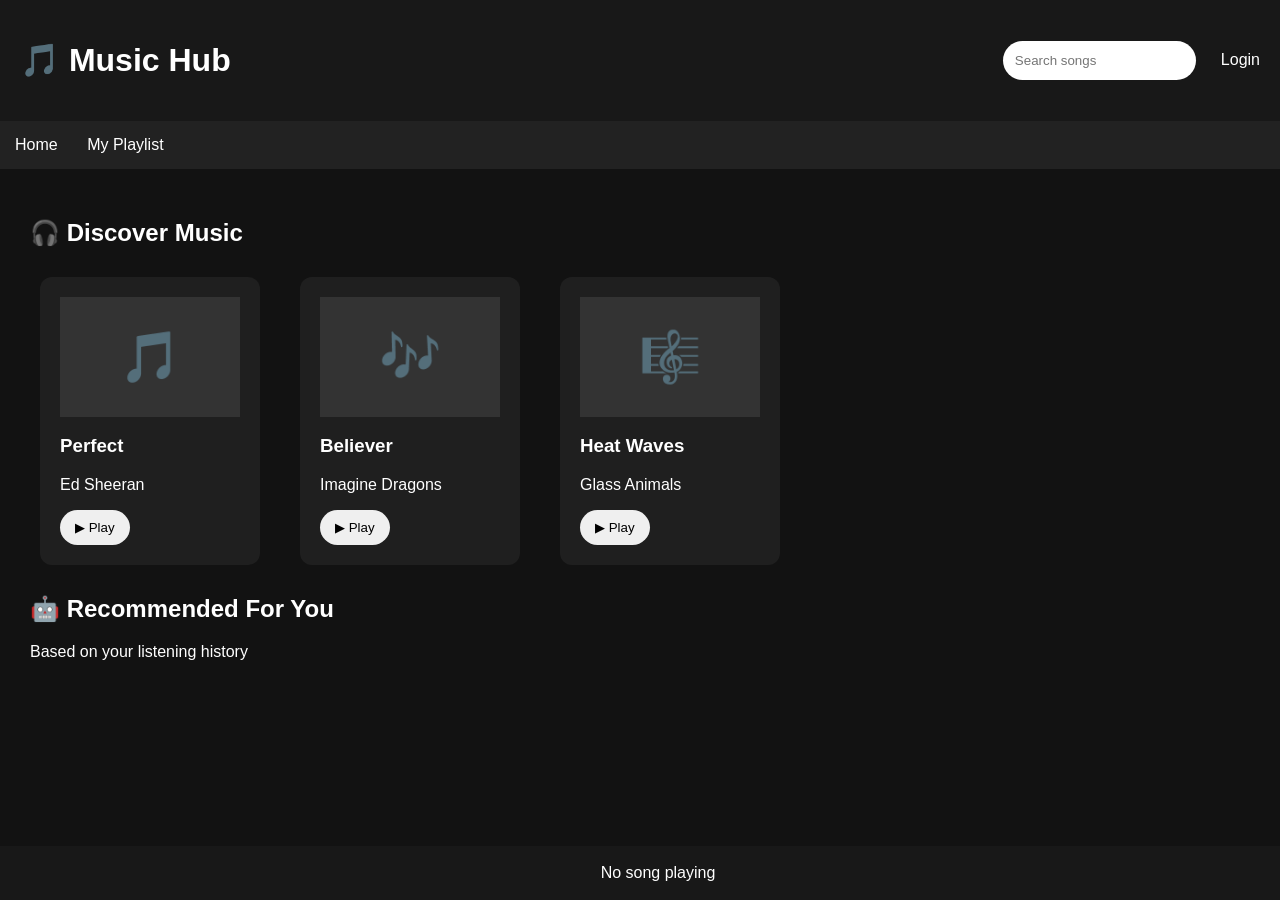
<file: frontend/index.html>
<!DOCTYPE html>
<html>
<head>
    <title>Music Hub</title>
    <link rel="stylesheet" href="style.css">
</head>
<body>

<header>
    <h1>🎵 Music Hub</h1>
    <input type="text" id="search" placeholder="Search songs">
    <a href="login.html">Login</a>
</header>

<nav>
    <a href="index.html">Home</a>
    <a href="playlist.html">My Playlist</a>
</nav>

<main>
    <h2>🎧 Discover Music</h2>

    <div class="songs">
        <div class="song">
            <div class="cover">🎵</div>
            <h3>Perfect</h3>
            <p>Ed Sheeran</p>
            <button onclick="playSong('Perfect')">▶ Play</button>
        </div>

        <div class="song">
            <div class="cover">🎶</div>
            <h3>Believer</h3>
            <p>Imagine Dragons</p>
            <button onclick="playSong('Believer')">▶ Play</button>
        </div>

        <div class="song">
            <div class="cover">🎼</div>
            <h3>Heat Waves</h3>
            <p>Glass Animals</p>
            <button onclick="playSong('Heat Waves')">▶ Play</button>
        </div>
    </div>

    <h2>🤖 Recommended For You</h2>
    <p>Based on your listening history</p>
</main>

<footer id="player">No song playing</footer>

<script src="script.js"></script>
</body>
</html>
</file>
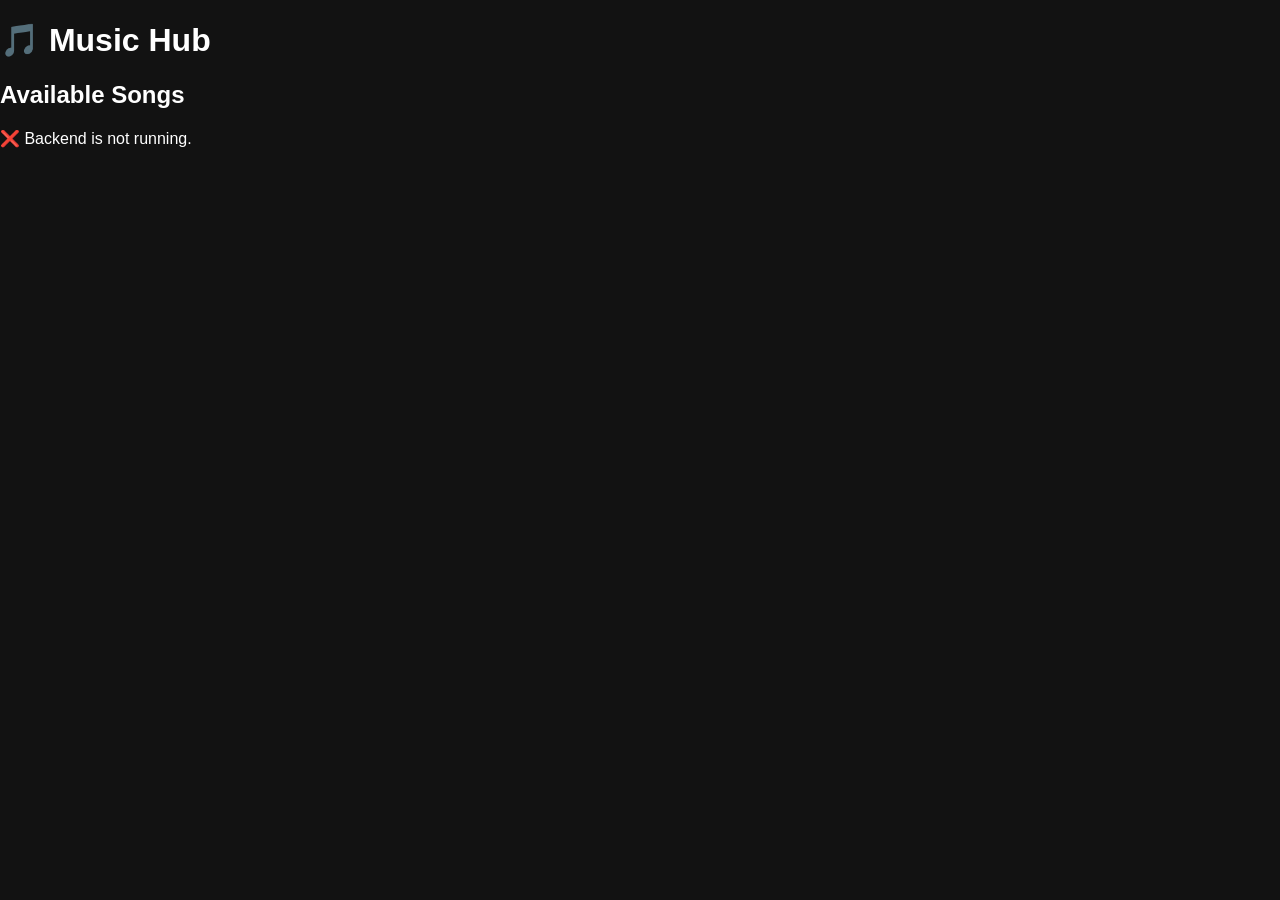
<file: frontend/home.html>
<!DOCTYPE html>
<html>
<head>
    <title>Music Hub - Home</title>
    <link rel="stylesheet" href="style.css">
</head>

<body>

    <div class="home-container">

        <h1>🎵 Music Hub</h1>

        <h2>Available Songs</h2>

        <div id="songList">
            Loading songs...
        </div>

    </div>

    <script>

        fetch("https://musicstreaming-db.onrender.com/songs")
            .then(response => response.json())
            .then(songs => {

                let songList = document.getElementById("songList");

                songList.innerHTML = "";

                if (songs.length === 0) {
                    songList.innerHTML = "<p>No songs available.</p>";
                    return;
                }

                songs.forEach(song => {

                    let songBox = document.createElement("div");

                    songBox.className = "song-box";

                    songBox.innerHTML = `
                        <h3>🎵 ${song.title}</h3>
                        <p>Genre: ${song.genre}</p>
                        <p>Duration: ${song.duration}</p>
                        <button onclick="likeSong(${song.id})">
                            ❤️ Like
                        </button>
                    `;

                    songList.appendChild(songBox);

                });

            })
            .catch(error => {

                document.getElementById("songList").innerHTML =
                    "<p>❌ Backend is not running.</p>";

                console.log(error);

            });


        function likeSong(songId) {

            fetch("https://musicstreaming-db.onrender.com/likes", {

                method: "POST",

                headers: {
                    "Content-Type": "application/json"
                },

                body: JSON.stringify({
                    userId: 1,
                    songId: songId
                })

            })
            .then(response => response.json())
            .then(data => {

                alert("❤️ Song liked successfully!");

            })
            .catch(error => {

                alert("❌ Unable to like song.");

                console.log(error);

            });

        }

    </script>

</body>
</html>
</file>
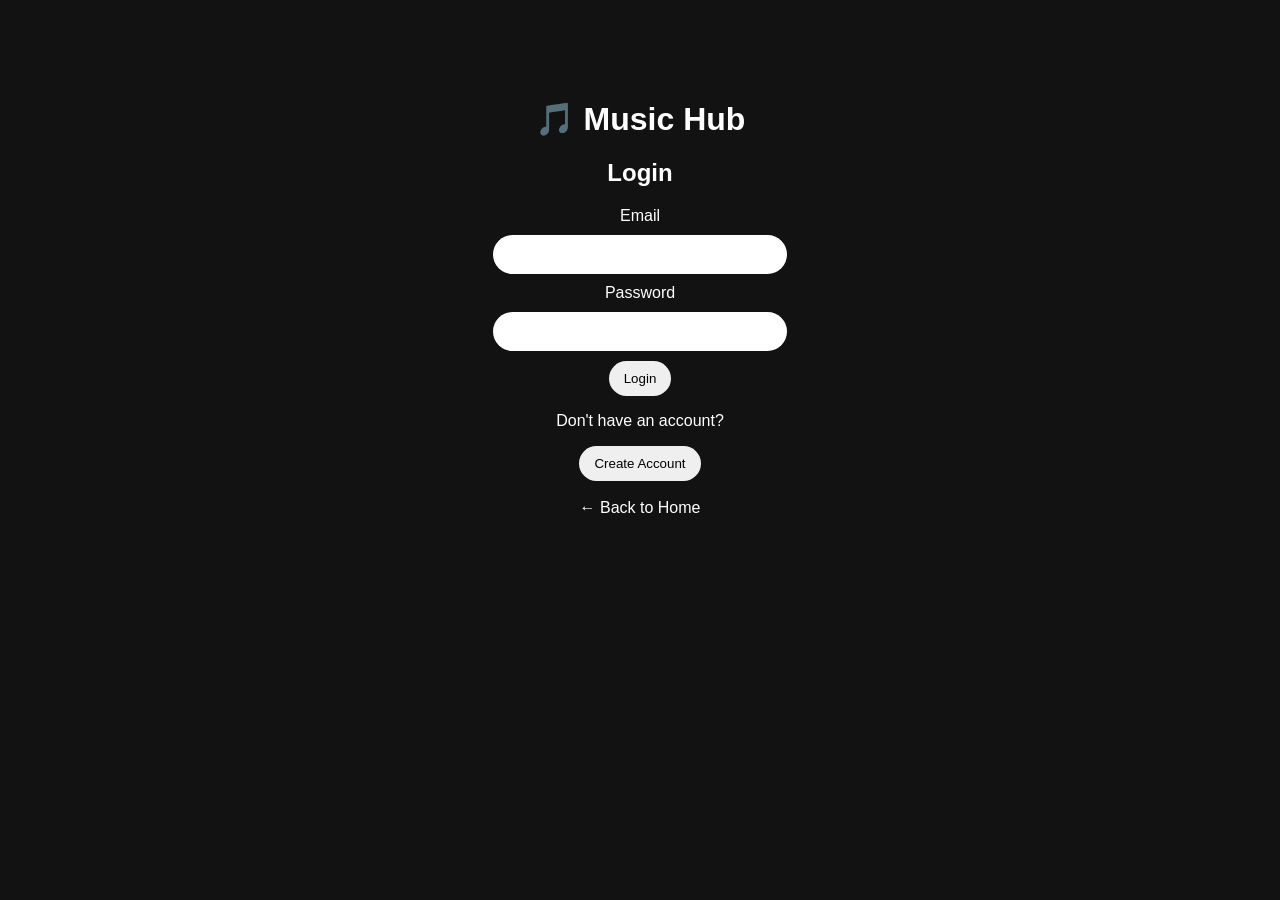
<file: frontend/login.html>
<!DOCTYPE html>
<html>
<head>
    <title>Login - Music Hub</title>
    <link rel="stylesheet" href="style.css">
</head>
<body>

<div class="login">
    <h1>🎵 Music Hub</h1>
    <h2>Login</h2>

    <form onsubmit="login(event)">
        <label>Email</label>
        <input type="email" id="email" required>

        <label>Password</label>
        <input type="password" id="password" required>

        <button type="submit">Login</button>
    </form>

    <p>Don't have an account?</p>
    <button onclick="register()">Create Account</button>

    <br><br>

    <a href="index.html">← Back to Home</a>
</div>

<script src="script.js"></script>
</body>
</html>
</file>
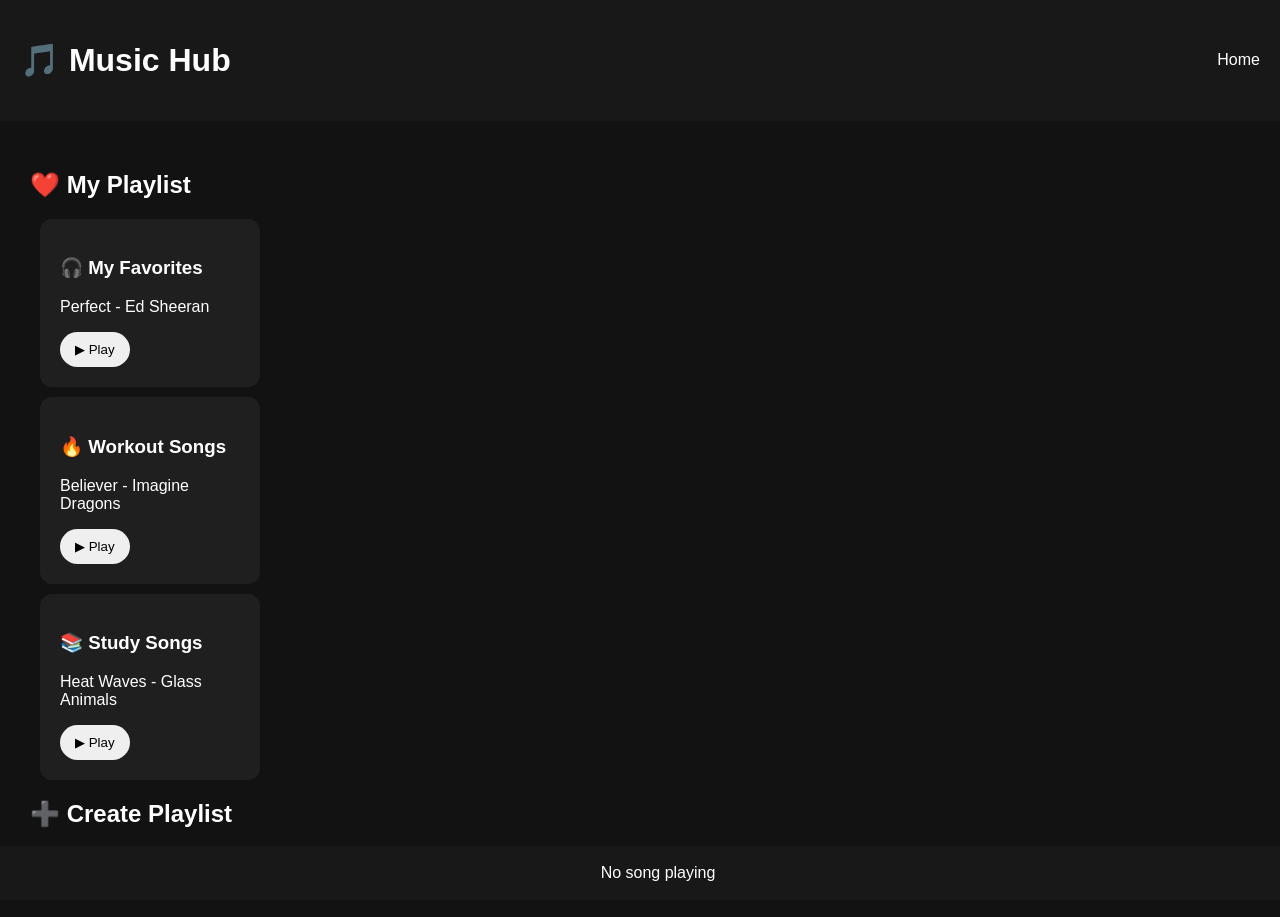
<file: frontend/playlist.html>
<!DOCTYPE html>
<html>
<head>
    <title>My Playlist</title>
    <link rel="stylesheet" href="style.css">
</head>
<body>

<header>
    <h1>🎵 Music Hub</h1>
    <a href="index.html">Home</a>
</header>

<main>
    <h2>❤️ My Playlist</h2>

    <div class="playlist">
        <div>
            <h3>🎧 My Favorites</h3>
            <p>Perfect - Ed Sheeran</p>
            <button onclick="playSong('Perfect')">▶ Play</button>
        </div>

        <div>
            <h3>🔥 Workout Songs</h3>
            <p>Believer - Imagine Dragons</p>
            <button onclick="playSong('Believer')">▶ Play</button>
        </div>

        <div>
            <h3>📚 Study Songs</h3>
            <p>Heat Waves - Glass Animals</p>
            <button onclick="playSong('Heat Waves')">▶ Play</button>
        </div>
    </div>

    <h2>➕ Create Playlist</h2>

    <input type="text" id="playlistName"
           placeholder="Playlist name">

    <button onclick="createPlaylist()">
        Create
    </button>
</main>

<footer id="player">No song playing</footer>

<script src="script.js"></script>
</body>
</html>
</file>
<file: frontend/style.css>
body {
    margin: 0;
    font-family: Arial;
    background: #121212;
    color: white;
}

header {
    padding: 20px;
    background: #181818;
    display: flex;
    gap: 25px;
    align-items: center;
}

header h1 {
    margin-right: auto;
}

a {
    color: white;
    text-decoration: none;
}

nav {
    padding: 15px;
    background: #222;
}

nav a {
    margin-right: 25px;
}

main {
    padding: 30px;
}

.songs {
    display: flex;
    gap: 20px;
    flex-wrap: wrap;
}

.song, .playlist div {
    background: #1f1f1f;
    padding: 20px;
    margin: 10px;
    border-radius: 12px;
    width: 180px;
}

.cover {
    height: 120px;
    background: #333;
    display: flex;
    justify-content: center;
    align-items: center;
    font-size: 50px;
}

input {
    padding: 12px;
    border-radius: 20px;
    border: none;
}

button {
    padding: 10px 15px;
    border: none;
    border-radius: 20px;
    cursor: pointer;
}

footer {
    position: fixed;
    bottom: 0;
    width: 100%;
    padding: 18px;
    background: #181818;
    text-align: center;
}

.login {
    width: 300px;
    margin: 100px auto;
    text-align: center;
}

.login input {
    display: block;
    margin: 10px auto;
    width: 90%;
}
</file>
